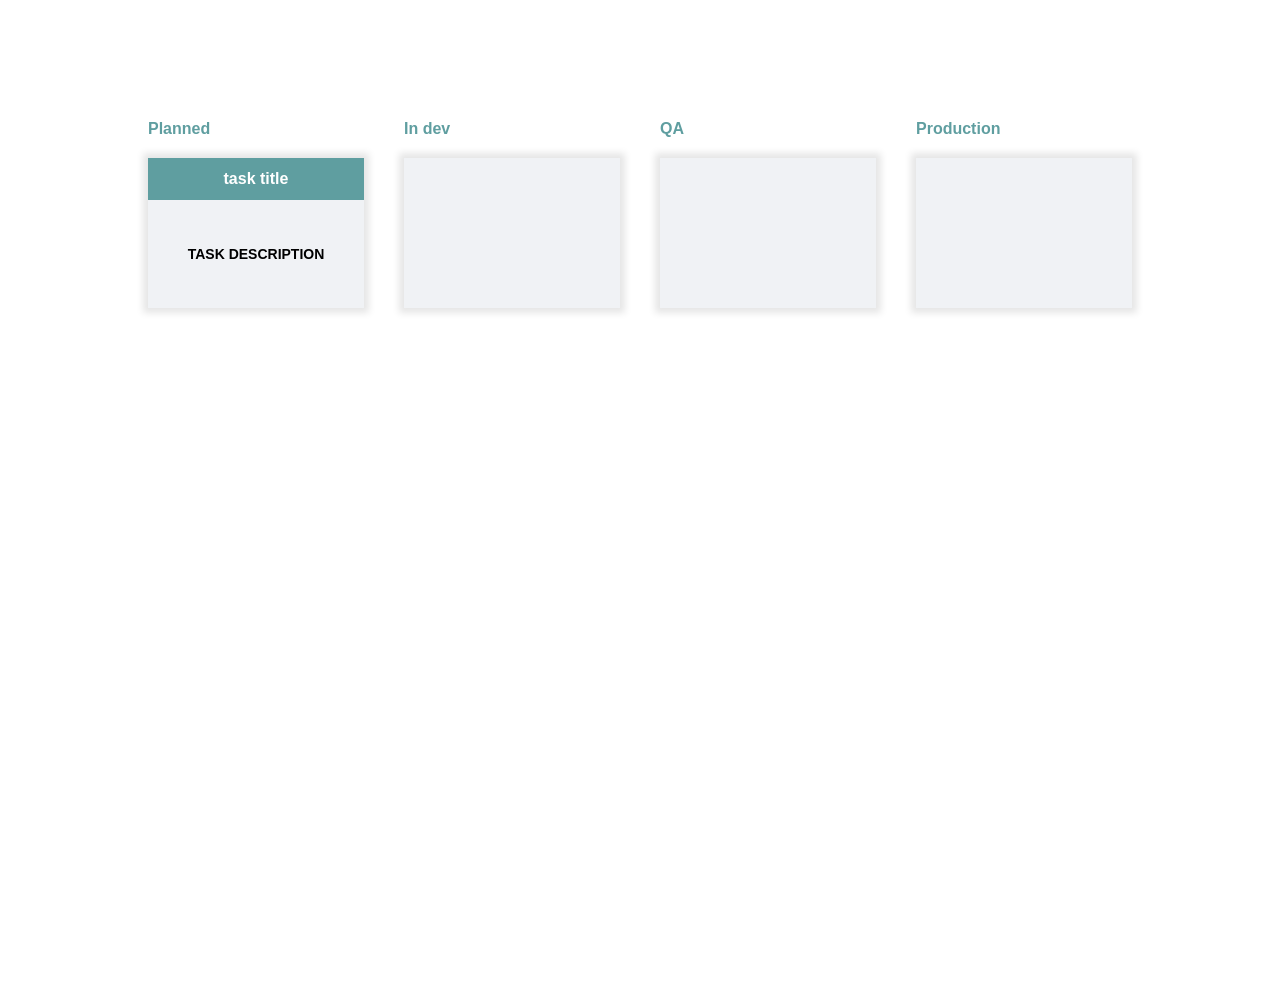
<file: index.html>
<!DOCTYPE html>
<html lang="en">

<head>
    <meta charset="UTF-8">
    <meta http-equiv="X-UA-Compatible" content="IE=edge">
    <meta name="viewport" content="width=device-width, initial-scale=1.0">
    <title>Document</title>
    <link rel="stylesheet" href="reset.css">
    <link rel="stylesheet" href="style.css">
</head>

<body>
    <div class="hero">
        <div class="wrapper">
            <ul class="list">
                <li class="list__caption">Planned</li>
                <li class="list__caption">In dev</li>
                <li class="list__caption">QA</li>
                <li class="list__caption">Production</li>
                <li class="list__cell js--cell">
                    <div class="list__card js--card" draggable="true">
                        <div class="list__card__header">
                            task title
                        </div>
                        <div class="list__card__info">
                            task description
                        </div>
                    </div>
                </li>
                <li class="list__cell js--cell"></li>
                <li class="list__cell js--cell"></li>
                <li class="list__cell js--cell"></li>
            </ul>
        </div>
    </div>

    <script src="script.js" async></script>
</body>

</html>
</file>
<file: style.css>
* {
    box-sizing: border-box;
}

body {
    --regular-text: 16px;
    --small-text: 14px;
    --header-text: 30px;
    --main-text: 60px;

    /* color */
    --head-color: cadetblue;
    --back-color: #f0f2f5;
    --hovered-color: rgba(176, 172, 195, 0.8);
    /* /color */



    font-family: Arial, Helvetica, sans-serif;
}

.hero {
    width: 100%;
    min-height: 100svh;
}

.wrapper {
    max-width: 1024px;
    margin: 0 auto;
}

.list {
    display: flex;
    flex-wrap: wrap;
    justify-content: space-between;
    margin: 100px 0;
}

.list__caption {
    width: calc(25% - 40px);
    margin: 0 20px;
    font-weight: bold;
    color: var(--head-color);
    margin: 20px;
}

.list__cell {
    width: calc(25% - 40px);
    margin: 0 20px;
    min-height: 150px;
    box-shadow: 0 0 7px 5px rgba(0, 0, 0, 0.1);
    background-color: var(--back-color);
    overflow: hidden;

}

.list__card {
    display: flex;
    flex-wrap: wrap;
    flex-direction: column;
    text-align: center;
    min-height: 100%;
    cursor: all-scroll;
}

.list__card__header {
    font-weight: bold;
    padding: 12px 20px;
    background-color: var(--head-color);
    color: white;
}

.list__card__info {
    display: flex;
    flex-wrap: wrap;
    align-items: center;
    justify-content: center;
    flex-grow: 1;
    padding: 12px 20px;
    text-transform: uppercase;
    font-weight: 600;
    font-size: 14px;

}

.hide {
    display: none;

}

.hovered {
    background: url("eto-dlja-menja.jpg");
    background-position: center;
    background-size: contain;
    background-color: var(--hovered-color);
}
</file>
